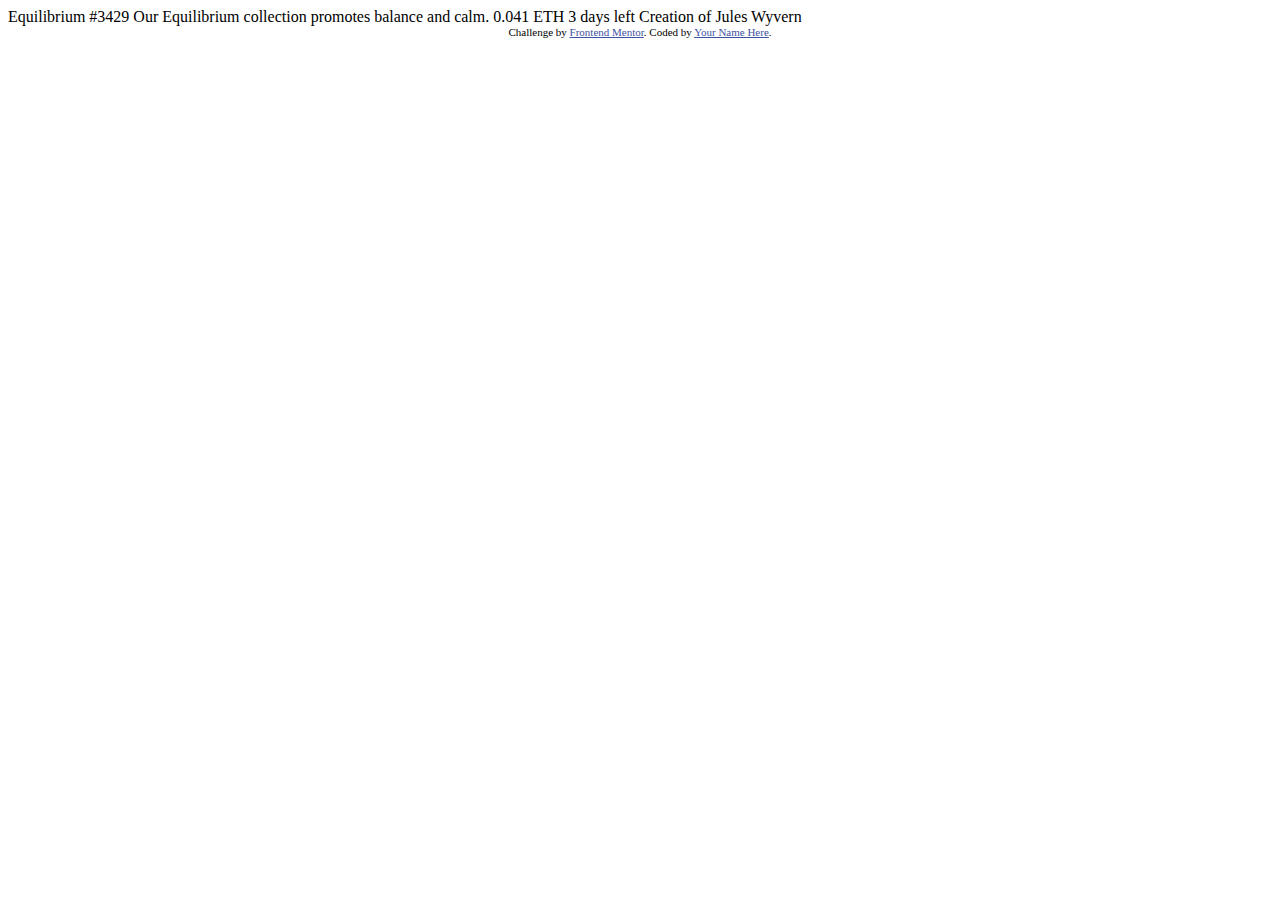
<file: FrontEndMasters/nft-preview-card-component-main/index.html>
<!DOCTYPE html>
<html lang="en">
<head>
  <meta charset="UTF-8">
  <meta name="viewport" content="width=device-width, initial-scale=1.0"> <!-- displays site properly based on user's device -->

  <link rel="icon" type="image/png" sizes="32x32" href="./images/favicon-32x32.png">
  
  <title>Frontend Mentor | NFT preview card component</title>

  <!-- Feel free to remove these styles or customise in your own stylesheet 👍 -->
  <style>
    .attribution { font-size: 11px; text-align: center; }
    .attribution a { color: hsl(228, 45%, 44%); }
  </style>
</head>
<body>

  Equilibrium #3429

  Our Equilibrium collection promotes balance and calm.

  0.041 ETH
  3 days left
  
  Creation of Jules Wyvern

  <div class="attribution">
    Challenge by <a href="https://www.frontendmentor.io?ref=challenge" target="_blank">Frontend Mentor</a>. 
    Coded by <a href="#">Your Name Here</a>.
  </div>
</body>
</html>
</file>
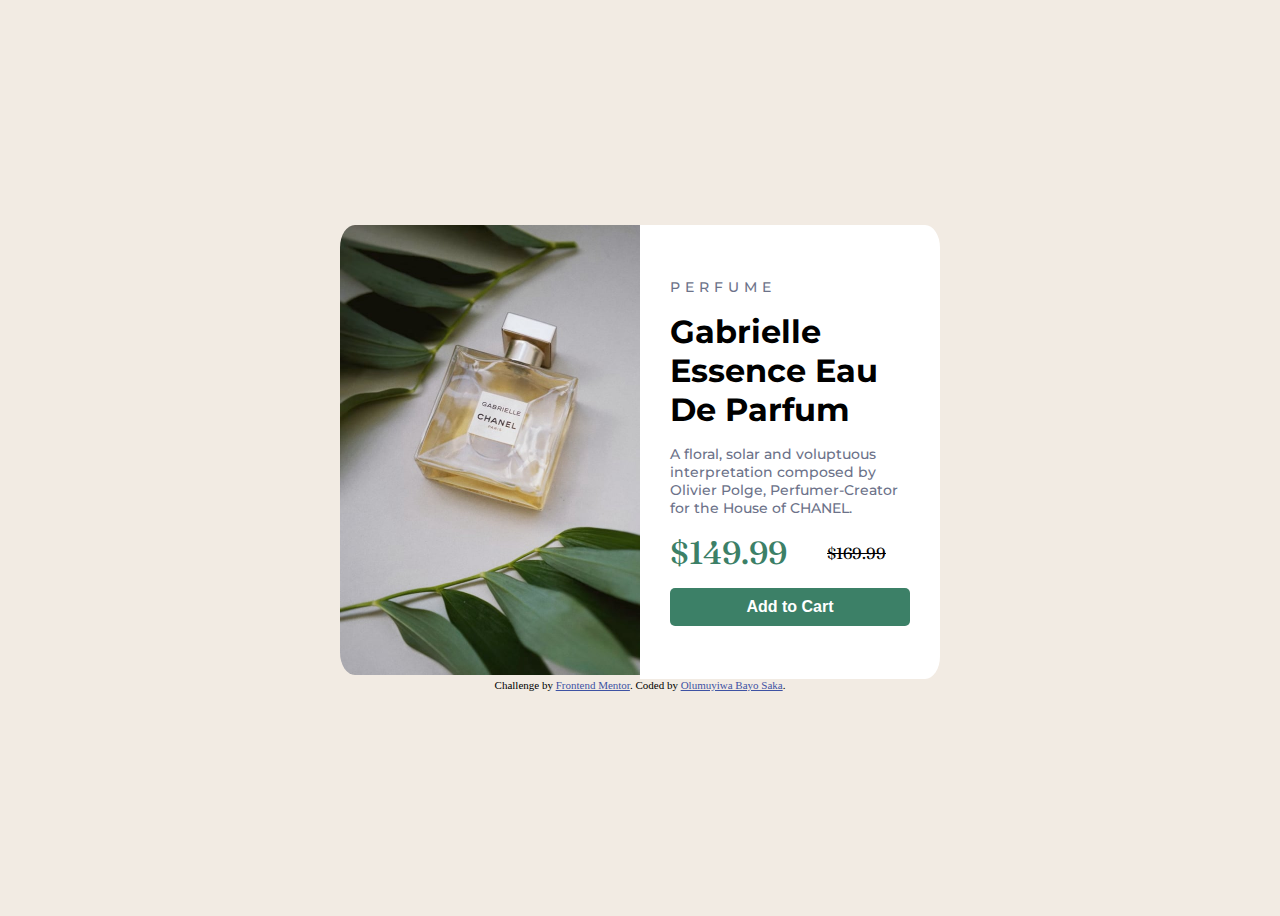
<file: FrontEndMasters/product-preview-card-component-main/index.html>
<!DOCTYPE html>
<html lang="en">

<head>
  <meta charset="UTF-8" />
  <meta name="viewport" content="width=device-width, initial-scale=1.0" />
  <!-- displays site properly based on user's device -->

  <link rel="icon" type="image/png" sizes="32x32" href="./images/favicon-32x32.png" />
  <link rel="preconnect" href="https://fonts.googleapis.com" />
  <link rel="preconnect" href="https://fonts.gstatic.com" crossorigin />
  <link href="https://fonts.googleapis.com/css2?family=Montserrat:wght@500;700&display=swap" rel="stylesheet" />
  <link href="https://fonts.googleapis.com/css2?family=Fraunces:wght@700&display=swap" rel="stylesheet" />
  <title>Frontend Mentor | Product preview card component</title>

  <style>
    @import url("https://fonts.googleapis.com/css2?family=Montserrat:wght@500;700&display=swap");
    @import url("https://fonts.googleapis.com/css2?family=Fraunces:wght@700&display=swap");

    :root {
      --col-darkcyan: hsl(158, 36%, 37%);
      --col-cream: hsl(30, 38%, 92%);
      --col-verydarkblue: hsl(212, 21%, 14%);
      --col-darkgrayishblue: hsl(228, 12%, 48%);
      --col-white: hsl(0, 0%, 100%);

      --ft-mont: Montserrat, sans-serif;
    }

    body {
      display: flex;
      flex-direction: column;
      place-content: center;
      align-items: center;
      font-size: 14px;
      background-color: var(--col-cream);
      height: 100vh;
    }

    .attribution {
      font-size: 11px;
      text-align: center;
    }

    .attribution a {
      color: hsl(228, 45%, 44%);
    }

    .box {
      display: grid;
      grid-template-columns: 1fr 1fr;
      max-width: 600px;
      border-radius: 5%;
    }

    .imagepane {
      width: 50%;
      min-width: 300px;
    }

    .imagepane img {
      max-width: 100%;
      height: auto;
      min-height: 50vh;
      border-top-left-radius: 5%;
      border-bottom-left-radius: 5%;
    }

    .rightbox {
      min-width: 300px;
      border-top-right-radius: 5%;
      border-bottom-right-radius: 5%;
      display: flex;
      flex-direction: column;
      justify-content: center;
      align-items: center;
      background-color: var(--col-white);
    }

    .salesgrid {
      display: grid;
      grid-template-columns: 1fr 1fr;
      grid-template-rows: 1fr;
      grid-template-areas:
        "title title"
        "product product"
        "desc desc"
        "nprice oprice"
        "button button";
      gap: 1rem;
      width: 80%;
    }

    .productname {
      grid-area: product;
      font-family: var(--ft-mont);
      font-weight: 700;
      font-size: 2rem;
    }

    .boxtitle {
      grid-area: title;
      font-family: var(--ft-mont);
      font-weight: 500;
      color: var(--col-darkgrayishblue);
      text-transform: uppercase;
      letter-spacing: 5px;
    }

    .productdesc {
      grid-area: desc;
      font-family: var(--ft-mont);
      font-weight: 500;
      color: var(--col-darkgrayishblue);
    }

    .newprice {
      grid-area: nprice;
      font-family: Fraunces, sans-serif;
      font-weight: 500;
      color: var(--col-darkcyan);
      font-size: 2rem;
    }

    .oldprice {
      grid-area: oprice;
      justify-self: center;
      align-self: center;
      font-family: Fraunces, sans-serif;
      font-size: 1rem;
      text-decoration: line-through;
    }

    .calltoactionbtn {
      grid-area: button;
      padding: 10px 15px;
      border-radius: 5px;
      border: none;
      background-color: var(--col-darkcyan);
      color: var(--col-white);
      font-size: 1rem;
      font-weight: bold;
    }

    .calltoactionbtn ::before {
      display:inline-flex;
      content:'';
      background-image: "images/icon-cart.svg";
    }

    @media only screen and (max-width: 600px) {
      body {
        display: flex;
        flex-direction: column;
        justify-items: center;
        margin: 1rem;
      }

      .box {
        display: flex;
        width: none;
        flex-direction: column;
        border-top-left-radius: 5%;
        border-top-right-radius: 5%;
        border-bottom-left-radius: 0%;
        border-bottom-right-radius: 0%;
      }

      .imagepane {
        width: 100%;
        min-width: 325px;
        height: auto;
      }

      .imagepane img {
        display: block;
        width: 100%;
        min-height: 0;
        border-top-right-radius: 5%;
        border-bottom-left-radius: 0%;
        border-bottom-right-radius: 0%;
      }

      .rightbox {
        border-top-right-radius: 0%;
        border-bottom-left-radius: 5%;
        border-bottom-right-radius: 5%;
        padding: 1em;
      }
    }
  </style>
</head>

<body>
  <div class="box">
    <div class="imagepane">
      <picture>
        <source media="(max-width: 600px)" srcset="images/image-product-mobile.jpg" />
        <source srcset="images/image-product-desktop.jpg" />
        <img src="images/image-product-desktop.jpg" alt="Image of Gabrielle Essence Eau De Parfum Bottle" />
      </picture>
    </div>
    <div class="rightbox">
      <div class="salesgrid">
        <span class="boxtitle">Perfume</span>
        <span class="productname">Gabrielle Essence Eau De Parfum</span>
        <span class="productdesc">A floral, solar and voluptuous interpretation composed by Olivier
          Polge, Perfumer-Creator for the House of CHANEL.</span>
        <span class="newprice">$149.99</span>
        <span class="oldprice">$169.99</span>
        <button class="calltoactionbtn">Add to Cart</button>
      </div>
    </div>
  </div>

  <footer class="attribution">
    Challenge by
    <a href="https://www.frontendmentor.io?ref=challenge" target="_blank">Frontend Mentor</a>. Coded by <a
      href="#">Olumuyiwa Bayo Saka</a>.
  </footer>
</body>

</html>
</file>
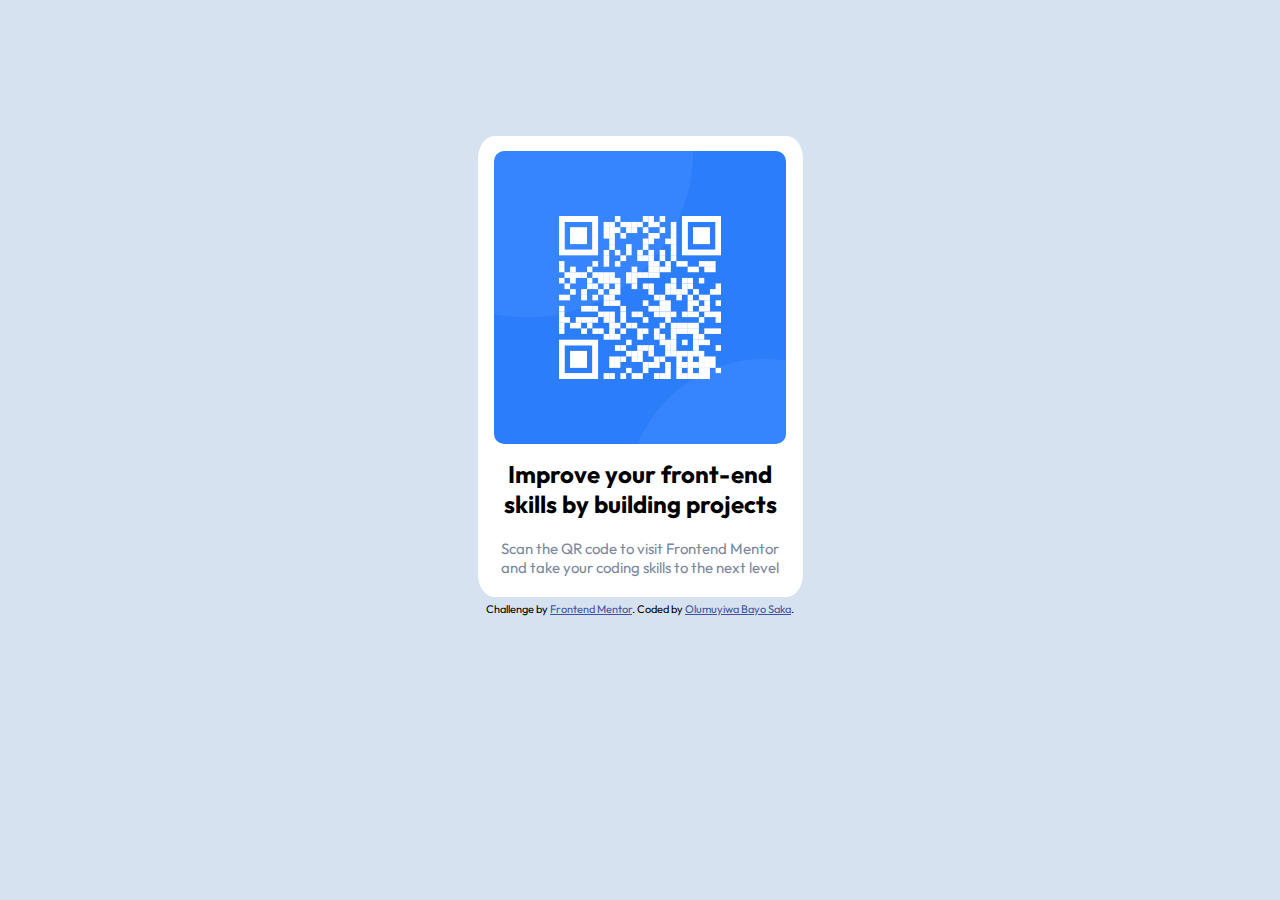
<file: FrontEndMasters/qr-code-component-main/index.html>
<!DOCTYPE html>
<html lang="en">
  <head>
    <meta charset="UTF-8" />
    
    <meta name="viewport" content="width=device-width, initial-scale=1.0" />
    <!-- displays site properly based on user's device -->

    <link
      rel="icon"
      type="image/png"
      sizes="32x32"
      href="./images/favicon-32x32.png"
    />
    <link rel="preconnect" href="https://fonts.googleapis.com" />
    <link rel="preconnect" href="https://fonts.gstatic.com" crossorigin />
    <link
      href="https://fonts.googleapis.com/css2?family=Outfit:wght@400;700&display=swap"
      rel="stylesheet"
    />

    <title>Frontend Mentor | QR code component</title>

    <!-- Feel free to remove these styles or customise in your own stylesheet 👍 -->
    <style>
      @import url("https://fonts.googleapis.com/css2?family=Outfit:wght@400;700&display=swap");
      :root {
        --color-white: hsl(0, 0%, 100%);
        --color-lightgray: hsl(212, 45%, 89%);
        --color-grayishblue: hsl(220, 15%, 55%);
        --color-darkblue: hsl(218, 44%, 22%);
      }

      

      body {
        display: flex;
        justify-content: center;
        align-items: center;
        flex-direction: column;
        font-size: 15px;
        font-family: "Outfit", sans-serif;
        background-color: var(--color-lightgray);
      }
      .attribution {
        font-size: 11px;
        text-align: center;
        margin-top: 5px;
      }
      .attribution a {
        color: hsl(228, 45%, 44%);
      }
      div.captiontext {
        max-width: 90%;
        min-width: 90%;
        text-align: center;
      }
      .maintext {
        font-weight: 700;
        font-size: 1.6em;
        padding: 10px;
      }
      .subtext {
        font-weight: 400;
        padding: 10px 10px 20px 10px;
        color: var(--color-grayishblue);
      }
      .imageboxcomponent {
        display: flex;
        flex-direction: column;
        justify-content: center;
        align-items: center;
        margin-top: 10vw;
        background-color: var(--color-white);
        width: 20%;
        min-width: 325px;
        border-radius: 5%;
      }
      img {
        width: 90%;
        margin-top: 10px;
        border-radius: 5%;
        padding: 5px;
      }
    </style>
  </head>
  <body>
    <div class="imageboxcomponent">
      <img src="images/image-qr-code.png" alt="QR code to frontendmentor.io" />
      <div class="captiontext maintext">
        Improve your front-end skills by building projects
      </div>
      <div class="captiontext subtext">
        Scan the QR code to visit Frontend Mentor and take your coding skills to
        the next level
      </div>
    </div>

    <div class="attribution">
      Challenge by
      <a href="https://www.frontendmentor.io?ref=challenge" target="_blank"
        >Frontend Mentor</a
      >. Coded by <a href="#">Olumuyiwa Bayo Saka</a>.
    </div>
  </body>
</html>
</file>
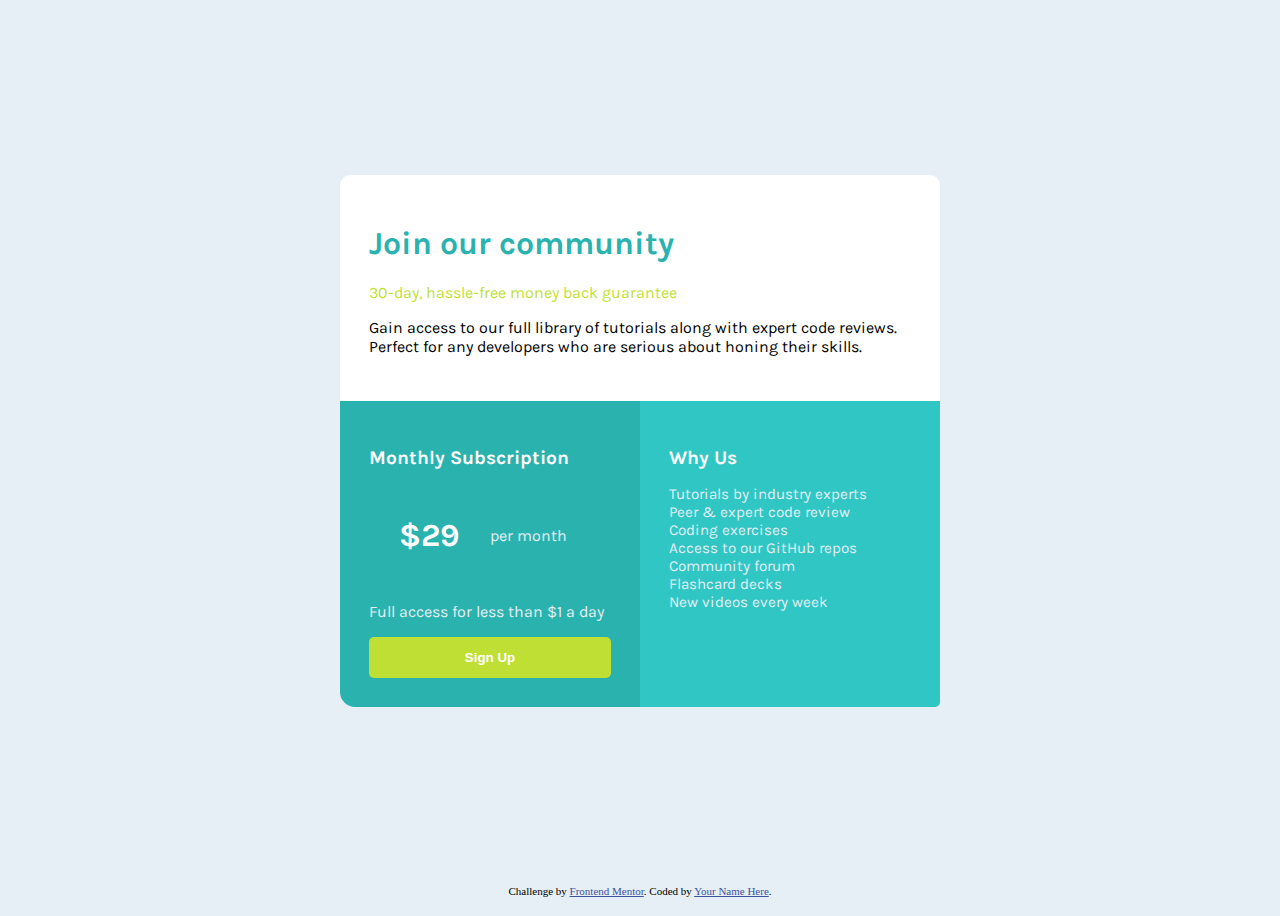
<file: FrontEndMasters/single-price-grid-component/index.html>
<!DOCTYPE html>
<html lang="en">

<head>
  <meta charset="UTF-8" />
  <meta name="viewport" content="width=device-width, initial-scale=1.0" />
  <!-- displays site properly based on user's device -->

  <link rel="icon" type="image/png" sizes="32x32" href="./images/favicon-32x32.png" />
  <link rel="preconnect" href="https://fonts.googleapis.com" />
  <link rel="preconnect" href="https://fonts.gstatic.com" crossorigin />
  <link href="https://fonts.googleapis.com/css2?family=Karla:wght@400;700&display=swap" rel="stylesheet" />
  <link rel="stylesheet" href="style.css" />

  <title>Frontend Mentor | Single Price Grid Component</title>

  <!-- Feel free to remove these styles or customise in your own stylesheet 👍 -->
  <style>
    .attribution {
      font-size: 11px;
      text-align: center;
    }

    .attribution a {
      color: hsl(228, 45%, 44%);
    }
  </style>
</head>

<body>
  <div class="box">
    <div class="topbox ">
      <h1>Join our community</h1>

      <p class="sellingpoint">30-day, hassle-free money back guarantee</p>
      <p class="descriptext">
        Gain access to our full library of tutorials along with expert code
        reviews. Perfect for any developers who are serious about honing their
        skills.
      </p>
    </div>

    <div class="leftbox common">
      <h2 class=" header">Monthly Subscription</h2>

      <p class="price">&dollar;29</p> <p class="duration">per month</p>
      <p class="incentive">Full access for less than &dollar;1 a day</p>
      <button>Sign Up</button>
    </div>
    <div class="rightbox common">
      <h2>Why Us</h2>

      <ul>
        <li>Tutorials by industry experts</li>
        <li>Peer &amp; expert code review</li>
        <li>Coding exercises</li>
        <li>Access to our GitHub repos</li>
        <li>Community forum</li>
        <li>Flashcard decks</li>
        <li>New videos every week</li>
      </ul>
    </div>
  </div>

  <footer>
    <p class="attribution">
      Challenge by
      <a href="https://www.frontendmentor.io?ref=challenge" target="_blank"> Frontend Mentor</a>. Coded by <a href="#">
        Your Name Here</a>.
    </p>
  </footer>
</body>

</html>
</file>
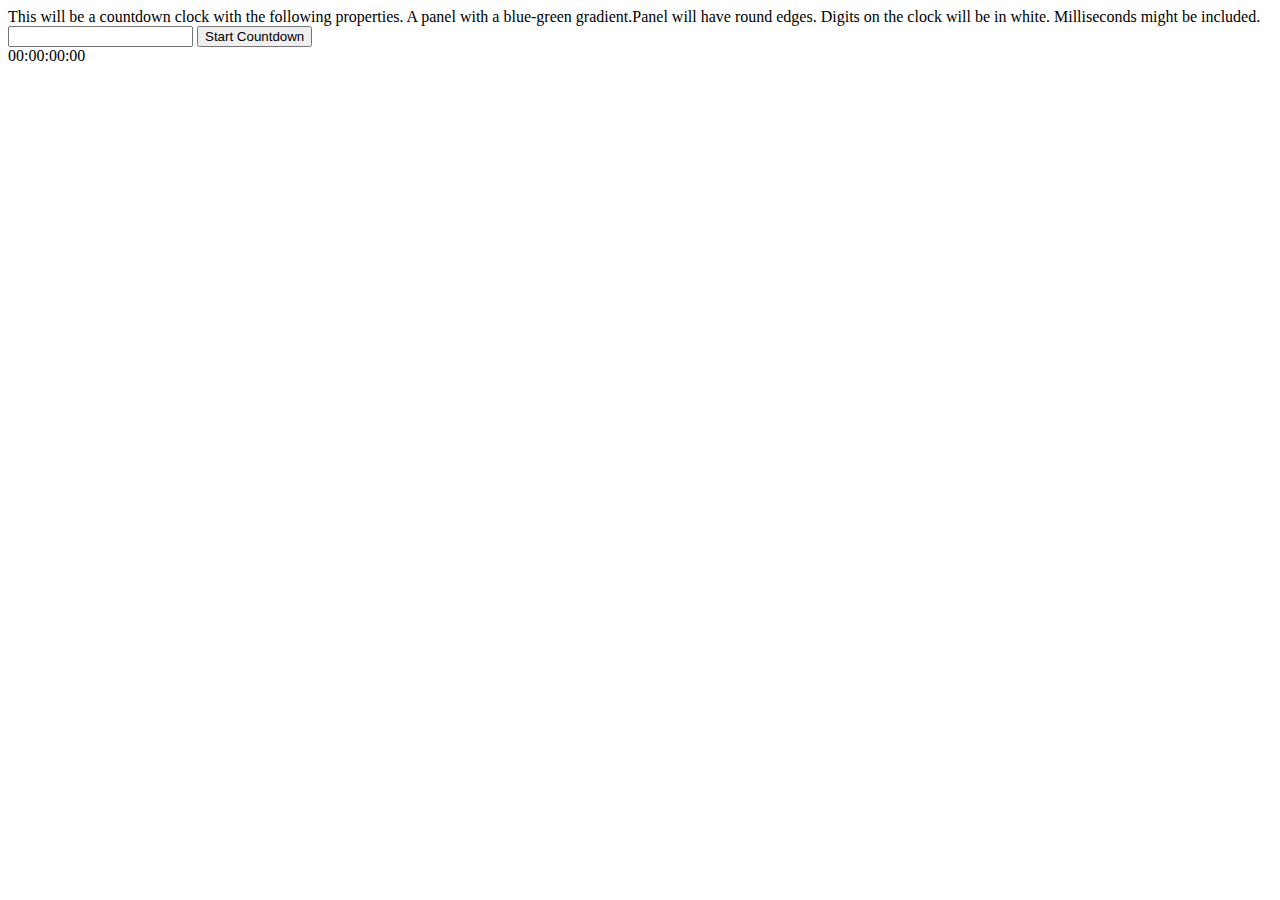
<file: CountdownClock.html>
<!DOCTYPE html>
<html lang="en">
<head>
    <meta charset="UTF-8">
    <meta http-equiv="X-UA-Compatible" content="IE=edge">
    <meta name="viewport" content="width=device-width, initial-scale=1.0">
    <title>Countdown Clock</title>

</head>
<body>
    This will be a countdown clock with the following properties.
    A panel with a blue-green gradient.Panel will have round edges.
    Digits on the clock will be in white.
    Milliseconds might be included.
    <div class="btnpanel">
        <form action="">
            <input type="text" name="deadline" id="deadline"/>
            <button id="btnStart" onclick="startCountdown">Start Countdown</button>
        </form>
    </div>
    <div class="countdown">
        00:00:00:00
    </div>
    
</body>
</html>
</file>
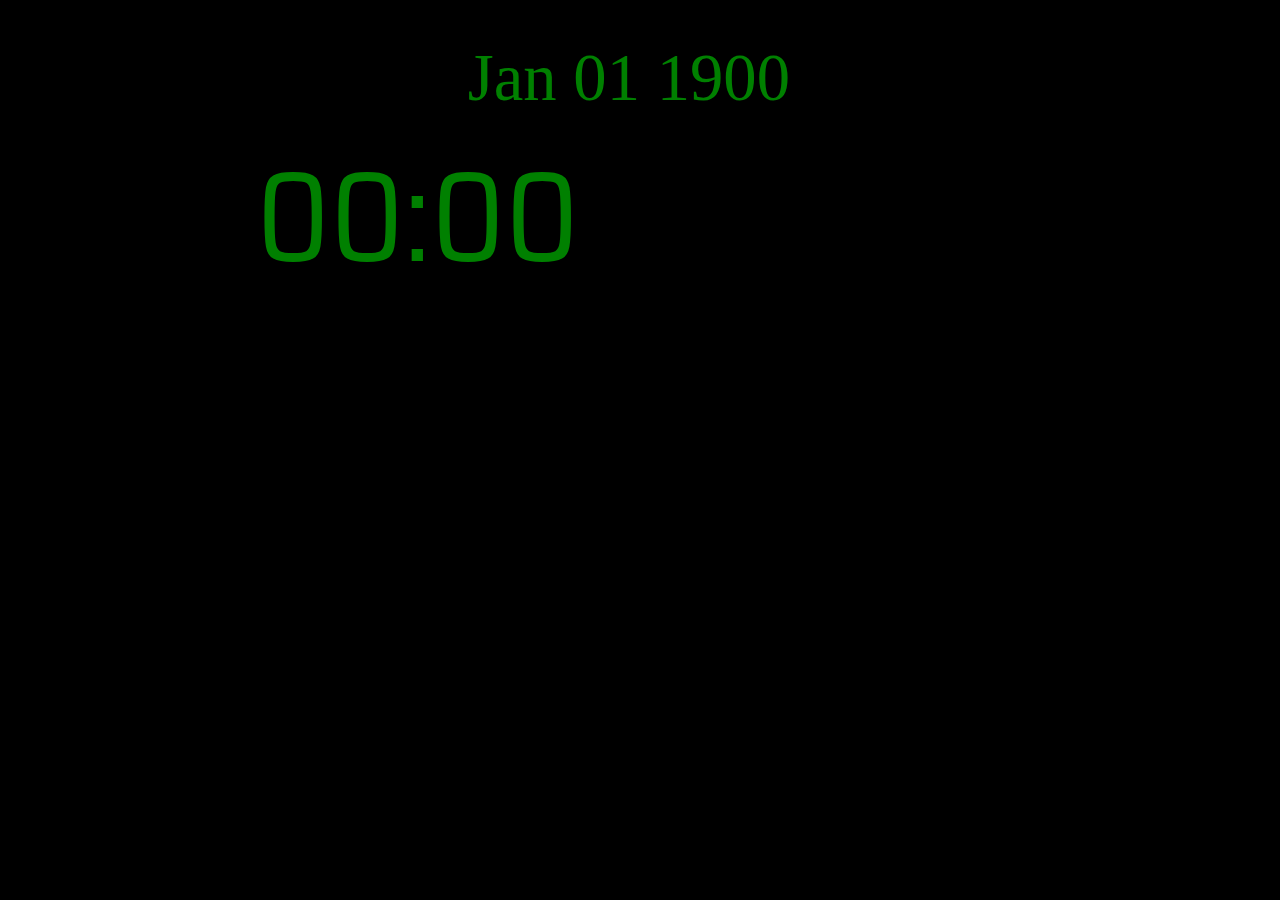
<file: Digital Clock.html>
<!DOCTYPE html>
<!--
Created using JS Bin
http://jsbin.com

Copyright (c) 2022 by anonymous (http://jsbin.com/qexowayanu/1/edit)

Released under the MIT license: http://jsbin.mit-license.org
-->
<meta name="robots" content="noindex">
<html>
<head>
  <meta charset="utf-8">
  <meta name="viewport" content="width=device-width">
  <title>JS Bin</title>
  <link rel="preconnect" href="https://fonts.googleapis.com">
  <link rel="preconnect" href="https://fonts.gstatic.com" crossorigin>
  <link href="https://fonts.googleapis.com/css2?family=Saira+Semi+Condensed:wght@600&display=swap" rel="stylesheet">
  <style type='text/css'>
    body{
      display:grid; background-color:black;   color:green;
      grid-template-areas: "head midhead endhead"
                       "time  time timeofday "
                       "afoot dayofweek  foot";
      width:60%;  margin:auto; padding-top:40px;
    }
    
    #dateheader{  font-size:50pt;  grid-area:midhead;  }
    #timetext{    font-size:96pt; grid-area:time;  font-family: 'Saira Semi Condensed', sans-serif;   }
  </style>
</head>
<body>
  <div id="dateheader">Jan 01 1900</div>
  <div id="timetext">00:00</div>
<script type='text/javascript'>
 window.onload= function (){
   function writeTime(){
     var tnow = new Date();

     document.getElementById('dateheader').innerHTML= tnow.toDateString();
     document.getElementById('timetext').innerHTML=new Intl.DateTimeFormat('default',{
       hour12:true,
       hour:'numeric',
       minute:'numeric',
       second:'numeric'
     }).format(new Date());  
   }
   
   setInterval(writeTime,1000);
 };
</script>
</body>
</html>
</file>
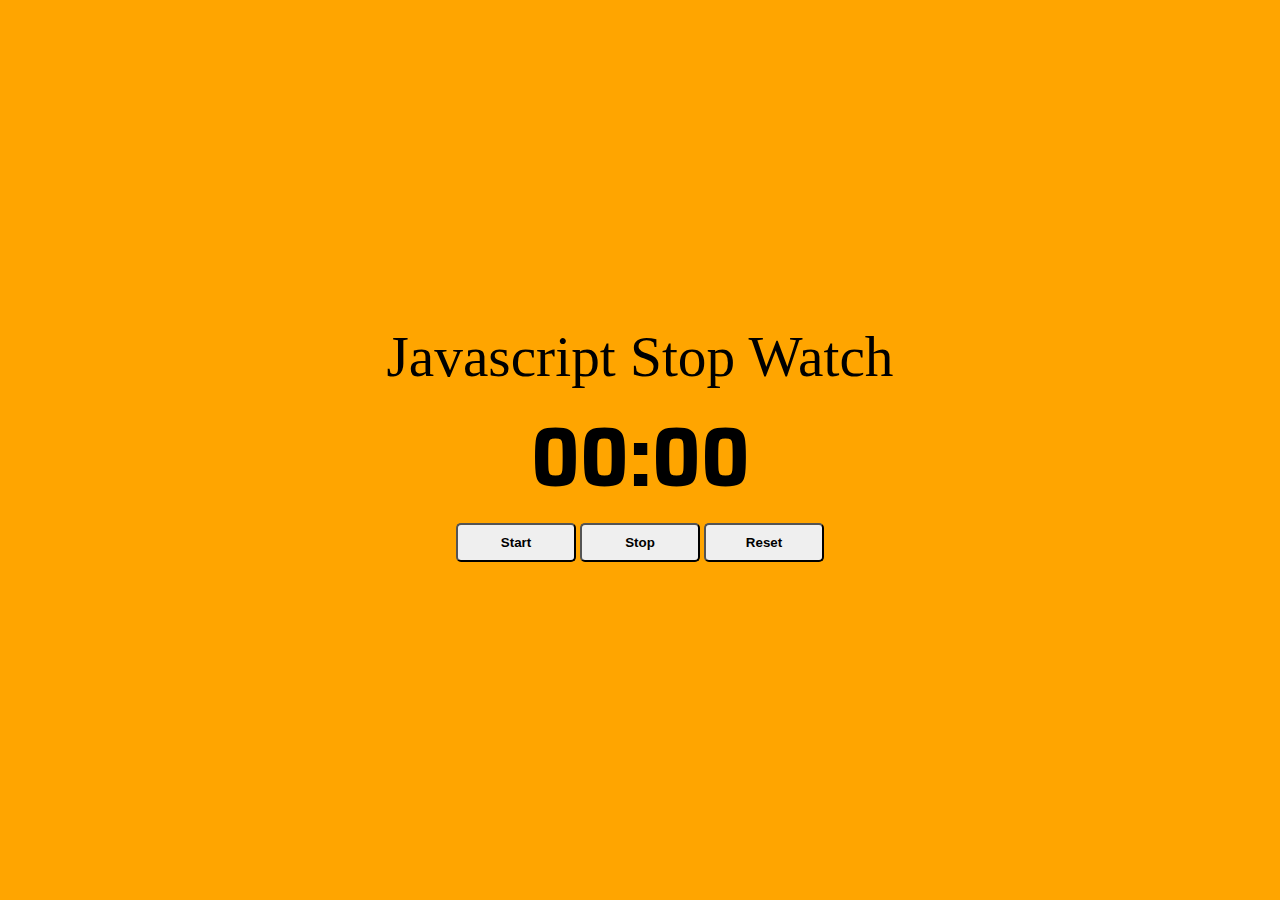
<file: Stopwatch.html>
<!DOCTYPE html>
<!--
Created using JS Bin
http://jsbin.com

Copyright (c) 2022 by anonymous (http://jsbin.com/lalosayepa/1/edit)

Released under the MIT license: http://jsbin.mit-license.org
-->
<meta name="robots" content="noindex">
<html>
<head>
  <meta charset="utf-8">
  <meta name="viewport" content="width=device-width">
  <title>JS Bin</title>
  <style type='text/css'>
    body{
      display:grid;
      background-color:orange;
    }
    .headertext{
      padding-top:25%;
      font-size:43pt;
      margin:auto;      
    }
    
    #timertext{
      font-size:64pt;
      margin:auto;
      font-weight:bold;
      font-family: 'Saira Semi Condensed', sans-serif;
    }
    .buttonpad{
      margin:auto;
    }
    
    .buttonpad button{
      padding:10px;
      width: 120px;
      text-align: center;
      border-radius:5px;
      font-weight:bold;
    }
  </style>
  <link rel="preconnect" href="https://fonts.googleapis.com">
<link rel="preconnect" href="https://fonts.gstatic.com" crossorigin>
<link href="https://fonts.googleapis.com/css2?family=Saira+Semi+Condensed:wght@600&display=swap" rel="stylesheet">
</head>
<body>
<div class='headertext'>Javascript Stop Watch</div>

<div id="timertext">00:00</div>
  
 <div class="buttonpad">
   <button id="start" >Start</button>
   <button id="stop" >Stop</button>
   <button id="reset">Reset</button>
 </div>
  <script type='text/javascript'>
   let currentTime= new Date().getTime();
   var stopId;
    
   document.getElementById('start').onclick=()=>{
      currentTime= new Date().getTime();
      stopId =  setInterval(writeTime,100);
     
    };
    
    function writeTime(){
      var mTime= new Date().getTime();
     var difference = mTime-currentTime;
     var mindiff = Math.floor(difference/1000/60);
     difference = difference-(mindiff*1000*60)
     var millidiff= Math.floor(difference/1000);
      difference = Math.floor((difference -(millidiff *1000))/100);
     document.getElementById('timertext').innerHTML= (''+mindiff).padStart(2,'0')+":"+(''+millidiff).padStart(2,'0')+":"+(''+difference).padStart(2,'0');
    }
    
    document.getElementById('stop').onclick=() => {
      clearInterval(stopId);
      console.log('stopped');
    };
    
    
    
    document.getElementById('reset').onclick= ()=>{
      clearInterval(stopId);
      document.getElementById('timertext').innerHTML="00:00";
      console.log('RESET COMPLETE')
    };
    
  </script>
</body>
</html>
</file>
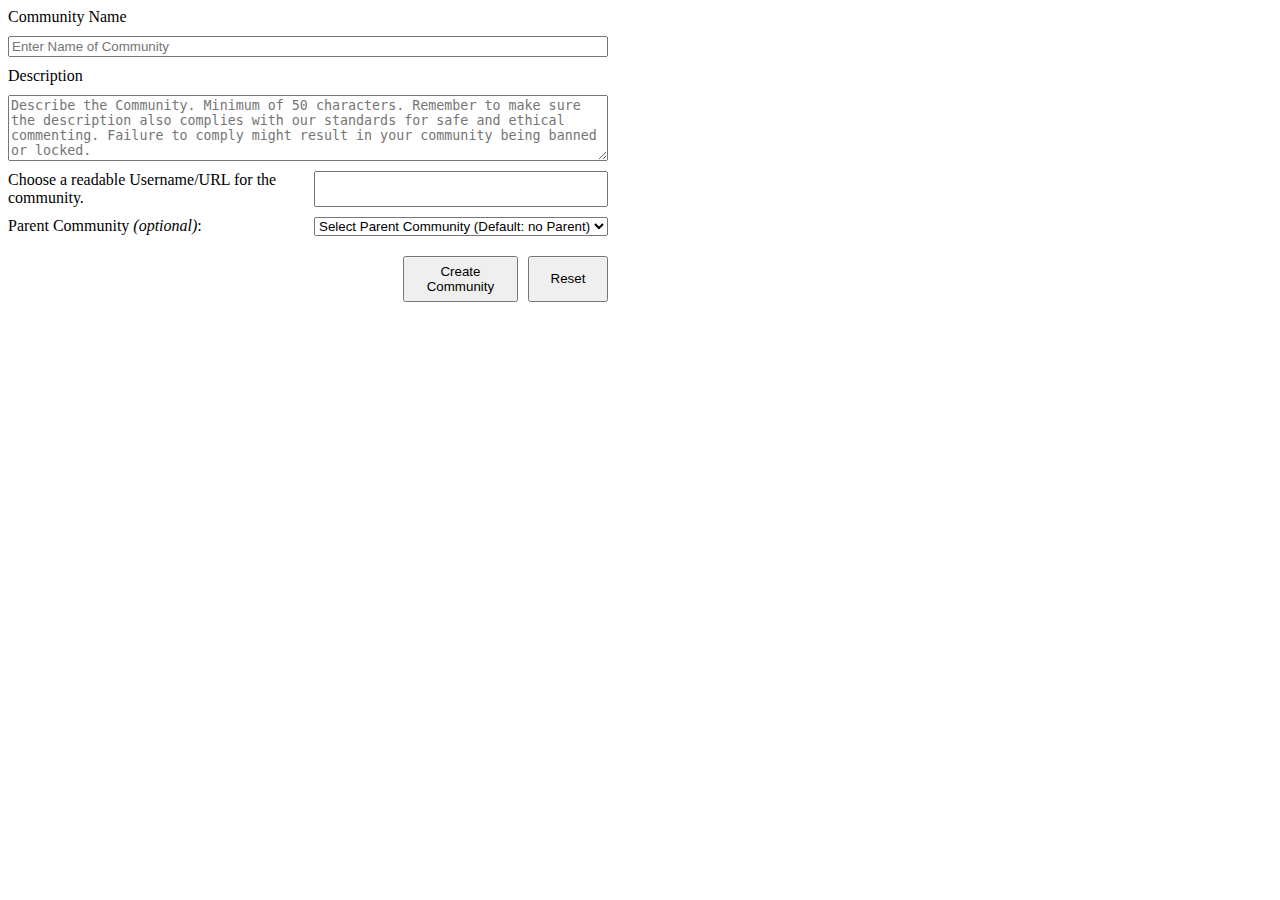
<file: RandomPractice/makeCommunityForm.html>
<!DOCTYPE html>
<html>

<head>
    <meta charset="utf-8">
    <meta name="viewport" content="width=device-width">
    <title>Forum: The Beginning.</title>
    <style lang="text/css">
        

        .forumform{
            display: grid;
            gap: 10px;
            min-width: 320px;
            max-width: 600px;
        }

        div.makecommunityform {
            grid-template-areas:
                'toplabel toplabel'
                'toptext toptext'
                'secondlabel secondlabel'
                'secondtext secondtext'
                'thirdlabel thirdlabel'
                'thirdtext thirdtext'                
                'parentboard parentboard'
                'leftspace bpad'
        }
        
        #lblcommname {
            grid-area: toplabel
        }

        #txtCommunityName {
            grid-area: toptext;
        }

        #lblcommdesc {
            grid-area: secondlabel
        }

        #txtCommunityDescription {
            grid-area: secondtext;
        }

        div.buttonpad {
            display: grid;
            grid-template-areas: "bleft bright";
            gap: 10px;
            grid-area: bpad;
            justify-content: end;
        }

        div.buttonpad button {
            padding: 5%;
            min-width: 80px;
        }

        #btnSubmitCommFrm {
            grid-area: bleft;
        }

        #btnResetCommFrm {
            grid-area: bright;
        }
    </style>
</head>

<body>
        <form action="" method="post">
            <div class="forumform makecommunityform">
        
                <label for="txtCommunityName" id="lblcommname">Community Name</label>
                <input type="text" id='txtCommunityName' placeholder='Enter Name of Community'>
                <label for="txtShortUrl" id="lblShortUrl">Choose a readable Username/URL for the community.</label>
                <input type="text" name="txtShortUrl" id="txtShortUrl">
                <label for="txtCommunityDescription" id="lblcommdesc">Description</label>
                <textarea rows=4 id='txtCommunityDescription'
                    placeholder='Describe the Community. Minimum of 50 characters. Remember to make sure the description also complies with our standards for safe and ethical commenting. Failure to comply might result in your community being banned or locked.'></textarea>
                <label for="selParentBoard"> Parent Community <em>(optional)</em>:</label>
                <select name="selParentBoard" id="selParentBoard">
                    <option value="0">Select Parent Community (Default: no Parent)</option>
                </select>
                <div class="buttonpad">
                    <button type="submit" id='btnSubmitCommFrm'>Create Community</button><button type="reset"
                        id='btnResetCommFrm'>Reset</button>
                </div>
                
            </div>
        </form>
        
</body>

</html>
</file>
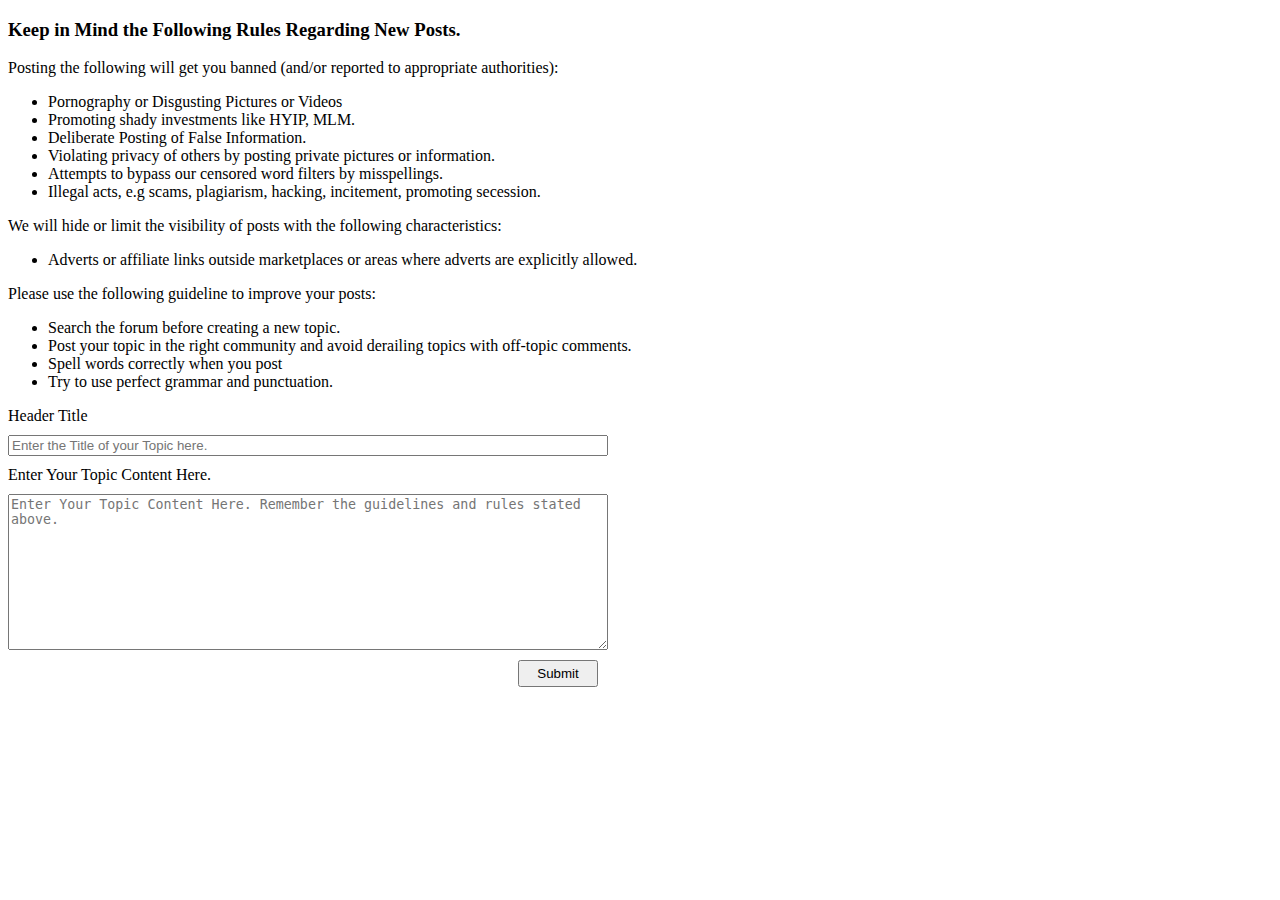
<file: RandomPractice/newTopicForm.html>
<!DOCTYPE html>
<html lang="en">
<head>
    <meta charset="UTF-8">
    <meta name="viewport" content="width=device-width, initial-scale=1.0">
    <title>Forum: New Topic Form</title>
    <style lang="text/css">
        .forumform{
            display: grid;
            gap: 10px;
            min-width: 320px;
            max-width: 600px;
        }

        div.makecommunityform {
            grid-template-areas:
                'toplabel toplabel'
                'toptext toptext'
                'secondlabel secondlabel'
                'secondtext secondtext'
                'parentboard parentboard'
                'leftspace bpad'
        }
        
        div.postformcore {
            grid-template-areas:
                'toplabel toplabel'
                'toptext toptext'
                'secondlabel secondlabel'
                'secondtext secondtext'
                'leftspace bpad'
        }

        #lblcommname, #lblheadertitle {
            grid-area: toplabel
        }

        #txtCommunityName, #txtTitle {
            grid-area: toptext;
        }

        #lblcommdesc, #lblpostbody {
            grid-area: secondlabel
        }

        #txtCommunityDescription, #txtPostBody {
            grid-area: secondtext;
        }

        div.buttonpad {
            display: grid;
            grid-template-areas: "bleft bright";
            gap: 10px;
            grid-area: bpad;
            justify-content: end;
        }

        div.buttonpad button {
            padding: 5%;
            min-width: 80px;
        }

        #btnSubmitCommFrm {
            grid-area: bleft;
        }

        #btnResetCommFrm {
            grid-area: bright;
        }
    </style>
</head>
<body>
    <form action="" method="post">
        <div class="newpostform">
        <div class="rulesheader">
            <h3>Keep in Mind the Following Rules Regarding New Posts.</h3>
            <p>Posting the following will get you banned (and/or reported to appropriate authorities):</p>
            <ul class="ruleslist">
                <li>Pornography or Disgusting Pictures or Videos</li>
                <li>Promoting shady investments like HYIP, MLM.</li>
                <li>Deliberate Posting of False Information.</li>
                <li>Violating privacy of others by posting private pictures or information.</li>
                <li>Attempts to bypass our censored word filters by misspellings.</li>
                <li>Illegal acts, e.g scams, plagiarism, hacking, incitement, promoting secession.</li>
            </ul>
            <p>We will hide or limit the visibility of posts with the following characteristics:</p>
            <ul class="ruleslist">
                <li>Adverts or affiliate links outside marketplaces or areas where adverts are explicitly allowed.</li>
            </ul>
            Please use the following guideline to improve your posts:
            <ul class="ruleslist">
                <li>Search the forum before creating a new topic.</li>
                <li>Post your topic in the right community and avoid derailing topics with off-topic comments.</li>
                <li>Spell words correctly when you post</li>
                <li>Try to use perfect grammar and punctuation.</li>
            </ul>
        </div>
        <div class="forumform postformcore">
            <label for="txtTitle" id="lblheadertitle">Header Title</label>
            <input type="text" name="txtTitle" id="txtTitle" placeholder="Enter the Title of your Topic here.">
            <label for="txtPostBody" id="lblpostbody">Enter Your Topic Content Here.</label>
            <textarea name="txtPostBody" id="txtPostBody" cols="30" rows="10" placeholder="Enter Your Topic Content Here. Remember the guidelines and rules stated above."></textarea>
            <div class="buttonpad">
                <button type="submit">Submit</button>
            </div>

        </div>
    </div>
    </form>
    
</body>
</html>
</file>
<file: FrontEndMasters/single-price-grid-component/style.css>
@import url("https://fonts.googleapis.com/css2?family=Karla:wght@400;700&display=swap");

:root {
  --color-cyan: hsl(179, 62%, 43%);
  --color-lightcyan: hsl(179, 62%, 48%);

  --color-brightyellow: hsl(71, 73%, 54%);
  --color-lightgray: hsl(204, 43%, 93%);
  --color-grayishblue: hsl(218, 22%, 67%);
  --color-white: hsl(0, 0%, 100%);
  --page-font: "Karla", sans-serif;
  --page-font-size: 16px;
}

body {
  height: 100vh;
  background-color: var(--color-lightgray);
}

.box {
  margin: 1em; 
}

div.topbox {
  padding: 1.8em;
  background-color: var(--color-white);
  font-family: var(--page-font);
  border-top-left-radius: 5px;
  border-top-right-radius: 5px;
}

div.leftbox {
  background-color: var(--color-cyan);
  display:grid;
  grid-template-columns: 1fr 1fr;
  grid-template-areas:
  "header header"
  "price duration"
  "incentive incentive"
  "button button";
}

div.rightbox {
  background-color: var(--color-lightcyan);
  border-bottom-left-radius: 5px;
  border-bottom-right-radius: 5px;
}

.common {
  padding: 1.8em;
  font-family: var(--page-font);
}

div.common {
  color: var(--color-lightgray);
}
.leftbox h2{
  grid-area: header;
}

.topbox h1 {
  color: var(--color-cyan);
  font-size: 2em;
}

.rightbox ul {
  list-style-type: none;
  font-size: .95em;
  padding-left: 0;
}


.sellingpoint {
  color: var(--color-brightyellow);
}

button {
  background-color: var(--color-brightyellow);
  color: white;
  padding: 1em;
  border: none;
  border-radius: 5px;
  width: 100%;
  font-weight: bold;
  grid-area:button;
}

.price {
  color: var(--color-white);
  font-size: 2em;
  font-weight: 700;
  grid-area: price;
  justify-self:center;
}
.duration{
  grid-area: duration;
  align-self:center;
  justify-self:start;
}

.incentive{
  grid-area:incentive;
  align-self:center;
}
h2 {
  color: white;
  font-size: 1.2em;
}

@media screen and (min-width: 420px) {
  body {
    display: flex;
    flex-direction: column;
    place-content: center;
    height: 100vh;
    background-color: var(--color-lightgray);
  }

  .box {
    margin: auto;
    display: grid;
    grid-template-columns: 1fr 1fr;
    grid-template-rows: 1fr;
    grid-template-areas:
      "top top"
      "left right";
    max-width: 600px;
    border-radius: 5%;
  }

  div.topbox {
    grid-area: top;
    padding: 1.8em;
    background-color: var(--color-white);
    font-family: var(--page-font);
    border-top-left-radius: 10px;
    border-top-right-radius: 10px;
  }

  div.leftbox {
    grid-area: left;
    border-bottom-left-radius: 5%;
  }

  div.rightbox {
    grid-area: right;
    border-bottom-left-radius: 0%;
  }

}
</file>
